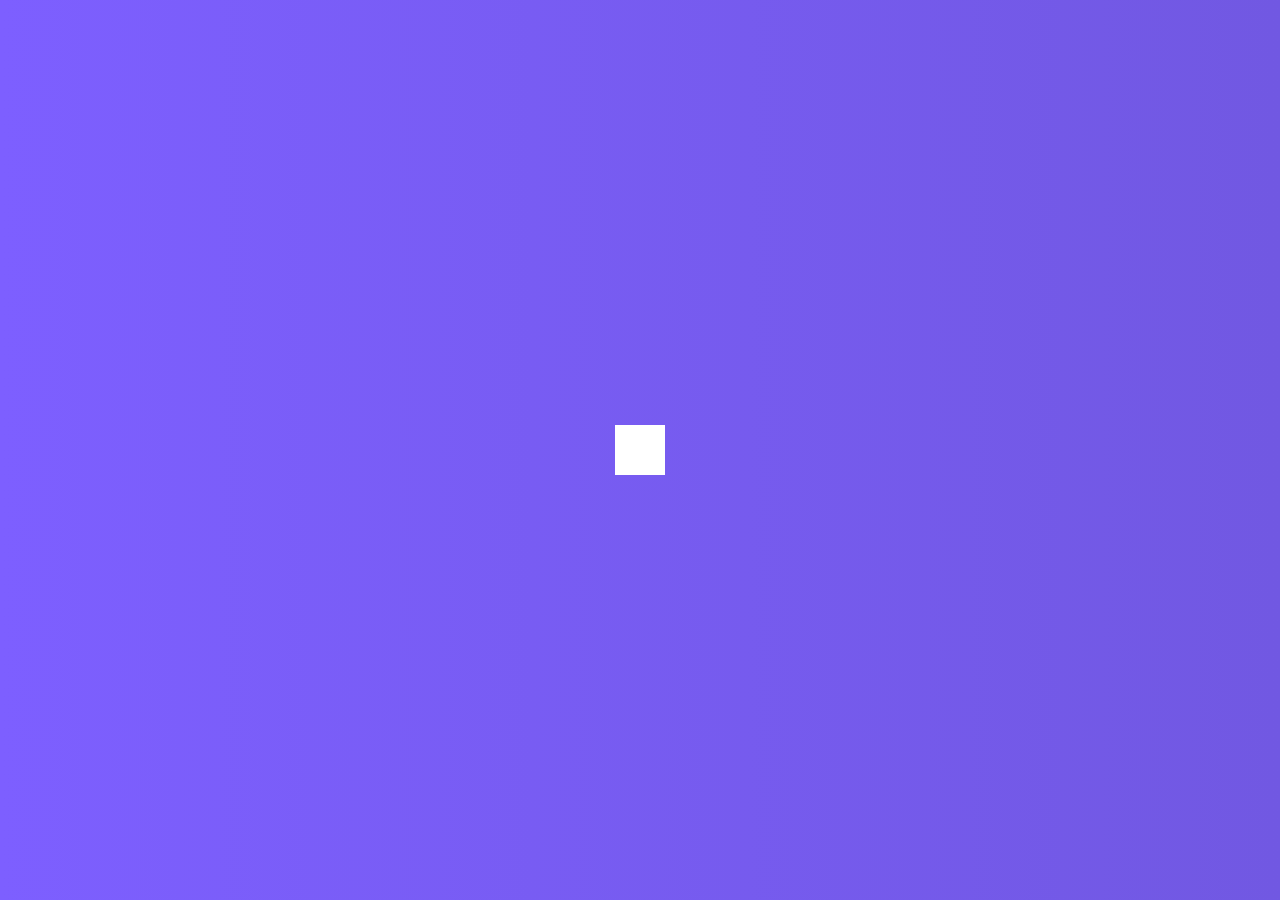
<file: Hidden Search Widget/index.html>
<!DOCTYPE html>
<html lang="en">
<head>
    <meta charset="UTF-8">
    <meta name="viewport" content="width=device-width, initial-scale=1.0">
    <title>Search widget</title>
    <link rel="stylesheet" href="style.css">
    <link rel="stylesheet" href="https://cdnjs.cloudflare.com/ajax/libs/font-awesome/5.15.2/css/all.min.css"
        integrity="sha512-HK5fgLBL+xu6dm/Ii3z4xhlSUyZgTT9tuc/hSrtw6uzJOvgRr2a9jyxxT1ely+B+xFAmJKVSTbpM/CuL7qxO8w=="
        crossorigin="anonymous" />
</head>
<body>
    <div class="search-panel">
        <input type="text" class="input" placeholder="Search...">
        <button class="btn"><i class="fas fa-search"></i></button>
    </div>
    <script src="script.js"></script>
</body>
</html>
</file>
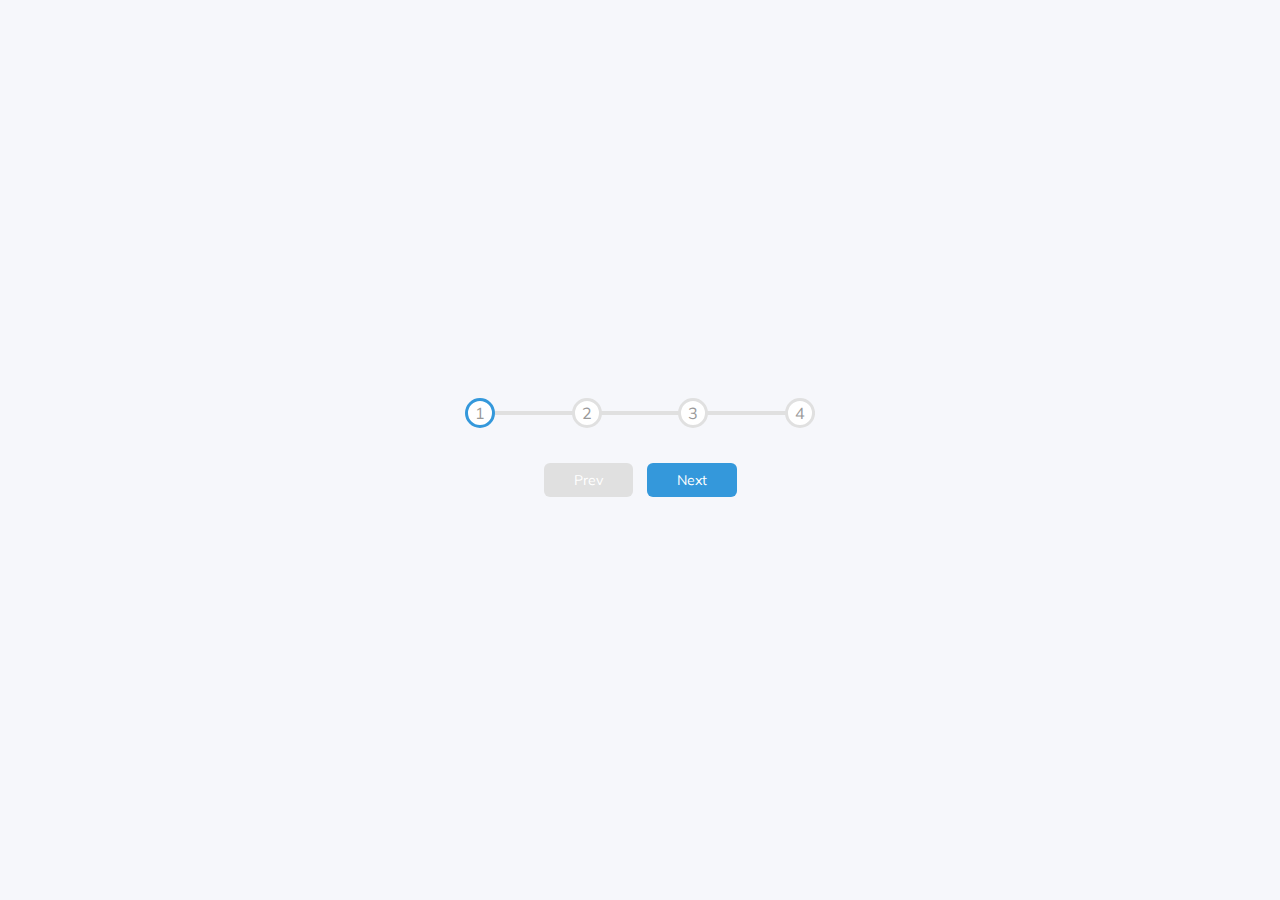
<file: Progress Steps/index.html>
<!DOCTYPE html>
<html lang="en">
<head>
    <meta charset="UTF-8">
    <meta name="viewport" content="width=device-width, initial-scale=1.0">
    <title>Progress Steps</title>
    <link rel="stylesheet" href="style.css">
</head>
<body>
    <div class="container">
        <div class="progress-container">
            <div class="progress" id="progress"></div>
            <div class="circle active">1</div>
            <div class="circle">2</div>
            <div class="circle">3</div>
            <div class="circle">4</div>
        </div>
        <button class="btn" id="prev" disabled>Prev</button>
        <button class="btn" id="next">Next</button>
    </div>
    <script src="script.js"></script>
</body>
</html>
</file>
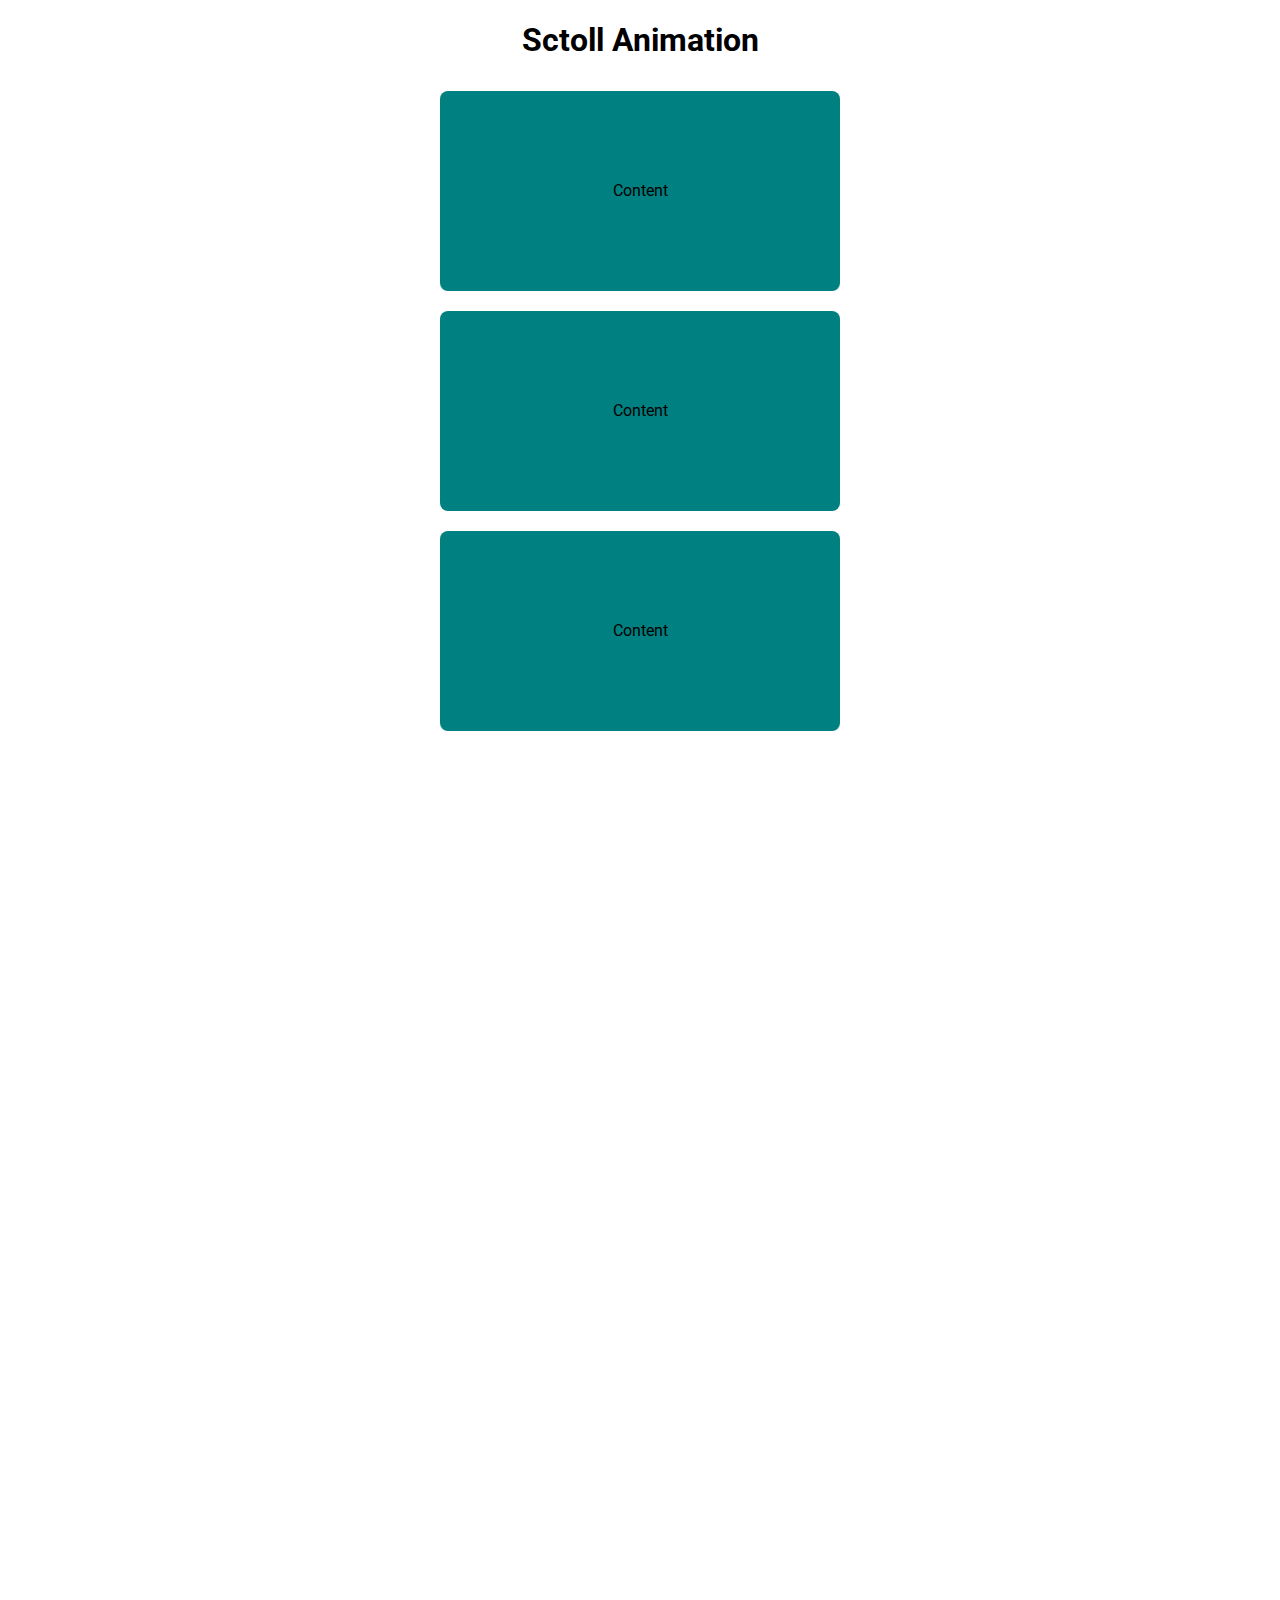
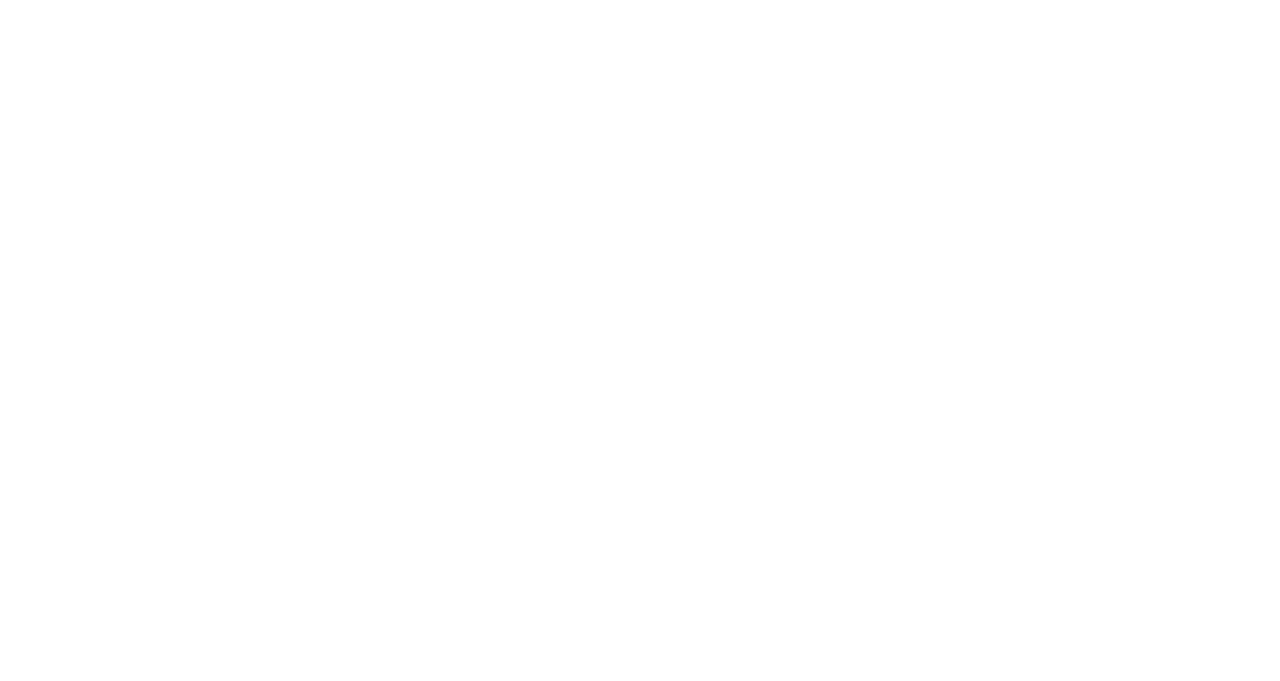
<file: Scroll Animation/index.html>
<!DOCTYPE html>
<html lang="en">
<head>
    <meta charset="UTF-8">
    <meta name="viewport" content="width=device-width, initial-scale=1.0">
    <title>My project</title>
    <link rel="stylesheet" href="style.css">
    <link rel="stylesheet" href="https://cdnjs.cloudflare.com/ajax/libs/font-awesome/5.15.2/css/all.min.css"
        integrity="sha512-HK5fgLBL+xu6dm/Ii3z4xhlSUyZgTT9tuc/hSrtw6uzJOvgRr2a9jyxxT1ely+B+xFAmJKVSTbpM/CuL7qxO8w=="
        crossorigin="anonymous" />
</head>
<body>
    <h1>Sctoll Animation</h1>
    <div class="box">Content</div>
    <div class="box">Content</div>
    <div class="box">Content</div>
    <div class="box">Content</div>
    <div class="box">Content</div>
    <div class="box">Content</div>
    <div class="box">Content</div>
    <div class="box">Content</div>
    <div class="box">Content</div>
    <div class="box">Content</div>
    <script src="script.js"></script>
</body>
</html>
</file>
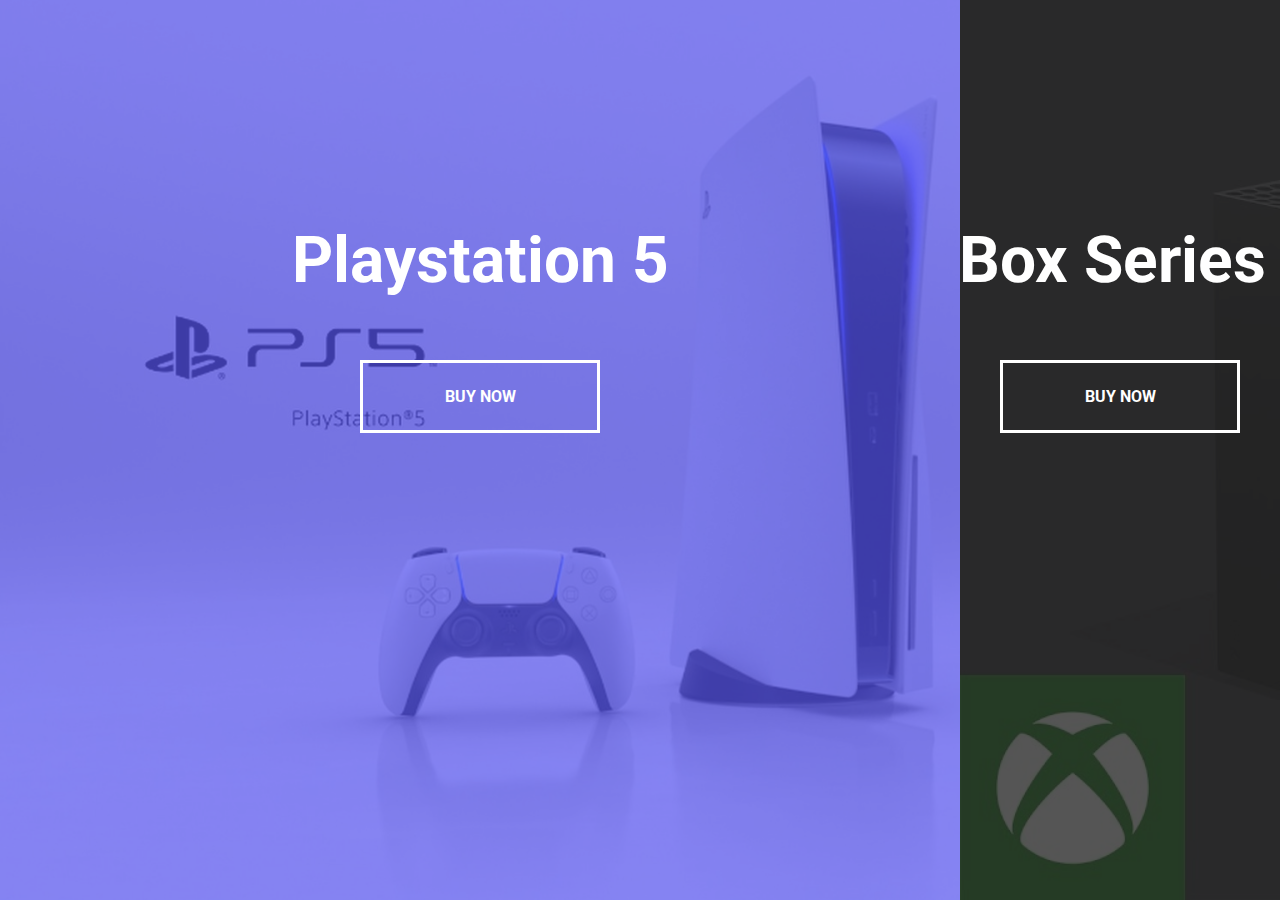
<file: Split Landing Page/index.html>
<!DOCTYPE html>
<html lang="en">
<head>
    <meta charset="UTF-8">
    <meta name="viewport" content="width=device-width, initial-scale=1.0">
    <title>Split Landing Page</title>
    <link rel="stylesheet" href="style.css">
</head>
<body>
    <div class="container">
        <div class="split left">
            <h1>Playstation 5</h1>
            <a href="#" class="btn">Buy now</a>
        </div>
        <div class="split right">
            <h1>XBox Series X</h1>
            <a href="#" class="btn">Buy now</a>
        </div>
    </div>
    <script src="script.js"></script>
</body>
</html>
</file>
<file: Hidden Search Widget/style.css>
@import url('https://fonts.googleapis.com/css2?family=Roboto:wght@300;700&display=swap');

* {
  box-sizing: border-box;
}
body {
  font-family: 'Roboto', sans-serif;
  display: flex;
  flex-direction: column;
  align-items: center;
  justify-content: center;
  overflow: hidden;
  margin: 0;
  height: 100vh;
  background-image: linear-gradient(90deg, #7d5fff, #7158e2);
}

.search-panel {
  position: relative;
  height: 50px;
}

.search-panel .input {
  background-color: white;
  padding: 15px;
  font-size: 18px;
  border: none;
  height: 50px;
  width: 50px;
  transition: width 0.3s ease;
}

.search-panel .btn {
  font-size: 24px;
  background: white;
  border: none;
  cursor: pointer;
  position: absolute;
  top: 0;
  left: 0;
  height: 50px;
  width: 50px;
  transition: transform 0.3s ease;
}

.btn:focus,
input:focus {
  outline: none;
}

.search-panel.active .input {
  width: 200px;
}

.search-panel.active .btn {
  transform: translateX(198px);
}
</file>
<file: Progress Steps/style.css>
@import url('https://fonts.googleapis.com/css?family=Muli&display=swap');

:root {
    --line-border-fill: #3498db;
    --line-border-empty: #e0e0e0;
}

* {
    -webkit-box-sizing: border-box;
    box-sizing: border-box;
}
body {
    background-color: #f6f7fb;
    font-family: 'Muli', sans-serif;
    display: -webkit-box;
    display: -ms-flexbox;
    display: flex;
    -webkit-box-align: center;
    -ms-flex-align: center;
    align-items: center;
    -webkit-box-pack: center;
    -ms-flex-pack: center;
    justify-content: center;
    overflow: hidden;
    margin: 0;
    height: 100vh;
}
.container {
    text-align: center;
}

.progress-container {
    display: -webkit-box;
    display: -ms-flexbox;
    display: flex;
    -webkit-box-pack: justify;
    -ms-flex-pack: justify;
    justify-content: space-between;
    position: relative;
    margin-bottom: 30px;
    max-width: 100%;
    width: 350px;
}

.progress-container::before {
    content: '';
    background-color: var(--line-border-empty);
    position: absolute;
    top: 50%;
    -webkit-transform: translateY(-50%);
    -ms-transform: translateY(-50%);
    transform: translateY(-50%);
    left: 0;
    height: 4px;
    width: 100%;
    z-index: -1;
}
.progress {
    background-color: var(--line-border-fill);
    position: absolute;
    top: 50%;
    -webkit-transform: translateY(-50%);
    -ms-transform: translateY(-50%);
    transform: translateY(-50%);
    left: 0;
    height: 4px;
    width: 0%;
    z-index: -1;
    -webkit-transition: 0.4s ease;
    -o-transition: 0.4s ease;
    transition: 0.4s ease;
}

.circle {
    color: #999;
    background-color: #fff;
    border-radius: 50%;
    height: 30px;
    width: 30px;
    display: -webkit-box;
    display: -ms-flexbox;
    display: flex;
    -webkit-box-align: center;
    -ms-flex-align: center;
    align-items: center;
    -webkit-box-pack: center;
    -ms-flex-pack: center;
    justify-content: center;
    border: 3px solid var(--line-border-empty);
    -webkit-transition: 0.3s ease 0.2s;
    -o-transition: 0.3s ease 0.2s;
    transition: 0.3s ease 0.2s;
}

.circle.active {
    border-color: var(--line-border-fill);
}

.btn {
    background-color: var(--line-border-fill);
    color: #fff;
    border: none;
    border-radius: 6px;
    padding: 8px 30px;
    margin: 5px;
    font-family: inherit;
    font-size: 14px;
    cursor: pointer;
}
.btn:active {
    -webkit-transform: scale(0.98);
    -ms-transform: scale(0.98);
    transform: scale(0.98);
}
.btn:focus {
    outline: none;
}
.btn:disabled {
    background-color: var(--line-border-empty);
    cursor: not-allowed;
}
</file>
<file: Scroll Animation/style.css>
@import url('https://fonts.googleapis.com/css2?family=Roboto:wght@300;700&display=swap');

* {
  box-sizing: border-box;
}
body {
  font-family: 'Roboto', sans-serif;
  display: flex;
  flex-direction: column;
  align-items: center;
  margin: 0;
}

.box {
  width: 400px;
  height: 200px;
  display: flex;
  align-items: center;
  justify-content: center;
  background-color: teal;
  margin: 10px;
  border-radius: 8px;
  transform: translateX(300%);
  transition: transform 0.3s ease;
}

.box:nth-of-type(even) {
  transform: translateX(-300%);
}

.box.show {
  transform: translateX(0);
}
</file>
<file: Split Landing Page/style.css>
@import url('https://fonts.googleapis.com/css2?family=Roboto:wght@300;700&display=swap');

:root {
  --left-bg-color: rgba(87, 84, 236, 0.7);
  --right-bg-color: rgba(43, 43, 43, 0.8);
  --left-btn-hover-color: rgba(87, 84, 236, 1);
  --right-btn-hover-color: rgba(28, 122, 28, 1);
  --hover-width: 75%;
  --other-width: 25%;
  --speed: 1000ms;
}

* {
  box-sizing: border-box;
}
body {
  font-family: 'Roboto', sans-serif;
  overflow: hidden;
  margin: 0;
  height: 100vh;
}

.container {
  width: 100%;
  height: 100%;
  background-color: #333;
  position: relative;
}

.split {
  height: 100%;
  width: 50%;
  position: absolute;
  display: flex;
  flex-direction: column;
  align-items: center;
  justify-content: center;
  overflow: hidden;
  transition: width var(--speed) linear;
}

.container.hover-left .left {
  width: var(--hover-width);
}

.container.hover-left .right {
  width: var(--other-width);
}

.container.hover-right .right {
  width: var(--hover-width);
}

.container.hover-right .left {
  width: var(--other-width);
}
.split.left {
  left: 0;
  background: url(ps.jpg) no-repeat;
  background-size: cover;
}

.split.left::before {
  content: '';
  width: 100%;
  height: 100%;
  background-color: var(--left-bg-color);
}

.split.right {
  right: 0;
  background: url(xbox.jpg) no-repeat;
  background-size: cover;
}

.split.right::before {
  content: '';
  width: 100%;
  height: 100%;
  background-color: var(--right-bg-color);
}

h1 {
  font-size: 4rem;
  color: #fff;
  position: absolute;
  left: 50%;
  top: 20%;
  transform: translateX(-50%);
  white-space: nowrap;
}

.btn {
  text-decoration: none;
  position: absolute;
  left: 50%;
  top: 40%;
  transform: translateX(-50%);
  border: 0.2rem solid #fff;
  color: #fff;
  font-size: 1rem;
  width: 15rem;
  padding: 1.5rem;
  display: flex;
  justify-content: center;
  text-transform: uppercase;
  font-weight: bold;
}

.split.left .btn:hover {
  border-color: var(--left-btn-hover-color);
  background-color: var(--left-btn-hover-color);
}

.split.right .btn:hover {
  border-color: var(--right-btn-hover-color);
  background-color: var(--right-btn-hover-color);
}
</file>
